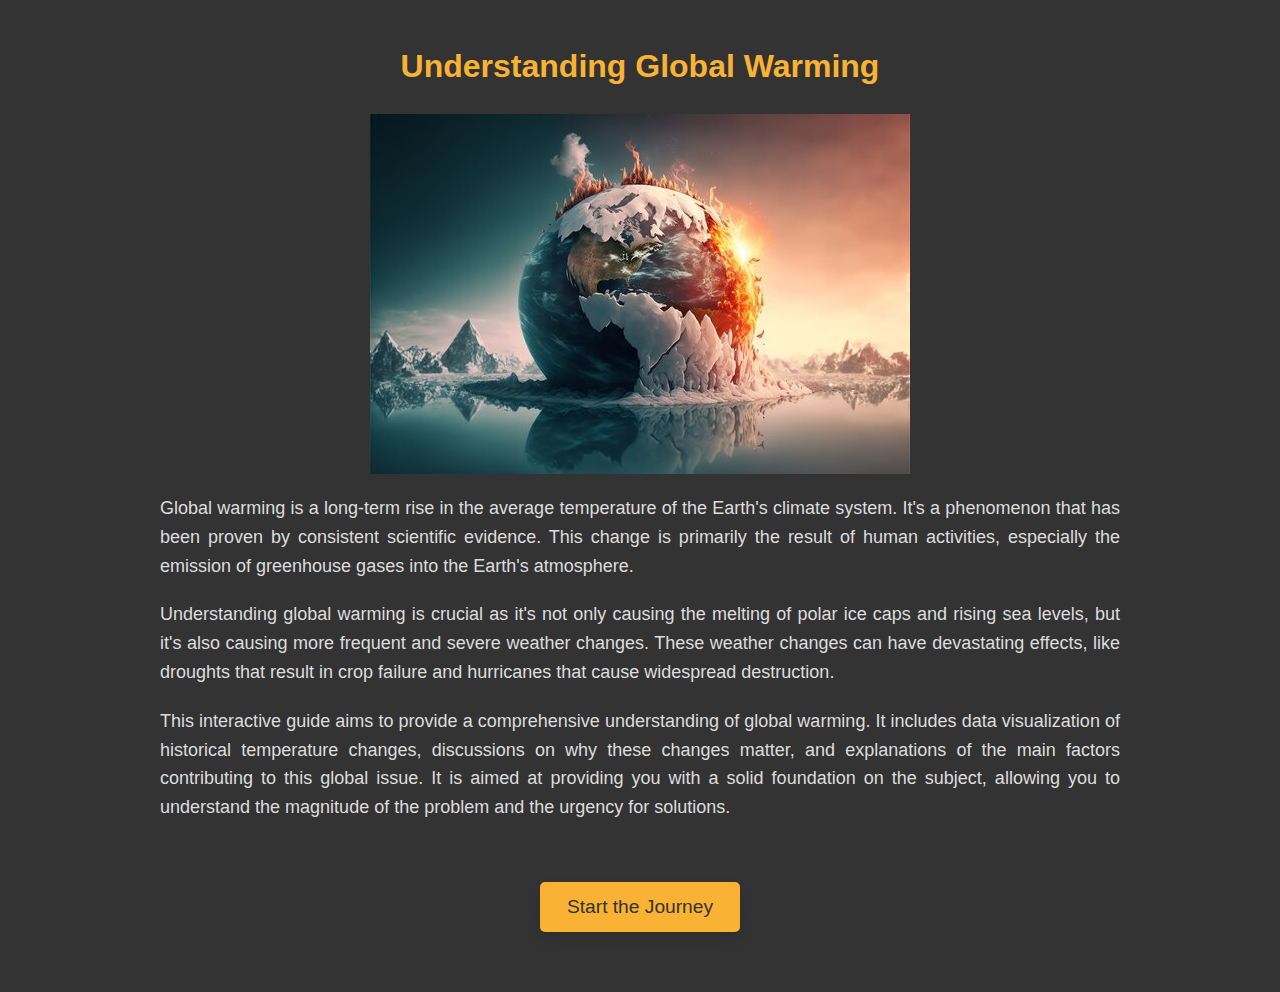
<file: index.html>
<!DOCTYPE html>
<html>
<head>
    <title>Understanding Global Warming</title>
    <link rel="stylesheet" href="html_styles.css">
</head>
<body>
    <div id="info-container">
        <h1>Understanding Global Warming</h1>
        <img src="global_warming.jpg" alt="Global Warming Image" id="global-warming-img">
        <p>
            Global warming is a long-term rise in the average temperature of the Earth's climate system. It's a phenomenon that has been proven by consistent scientific evidence. This change is primarily the result of human activities, especially the emission of greenhouse gases into the Earth's atmosphere.
        </p>
        <p>
            Understanding global warming is crucial as it's not only causing the melting of polar ice caps and rising sea levels, but it's also causing more frequent and severe weather changes. These weather changes can have devastating effects, like droughts that result in crop failure and hurricanes that cause widespread destruction.
        </p>
        <p>
            This interactive guide aims to provide a comprehensive understanding of global warming. It includes data visualization of historical temperature changes, discussions on why these changes matter, and explanations of the main factors contributing to this global issue. It is aimed at providing you with a solid foundation on the subject, allowing you to understand the magnitude of the problem and the urgency for solutions.
        </p>
    </div>
    <div id="navigation-container">
        <button onclick="location.href='temperature.html'">Start the Journey</button>
    </div>
</body>
</html>
</file>
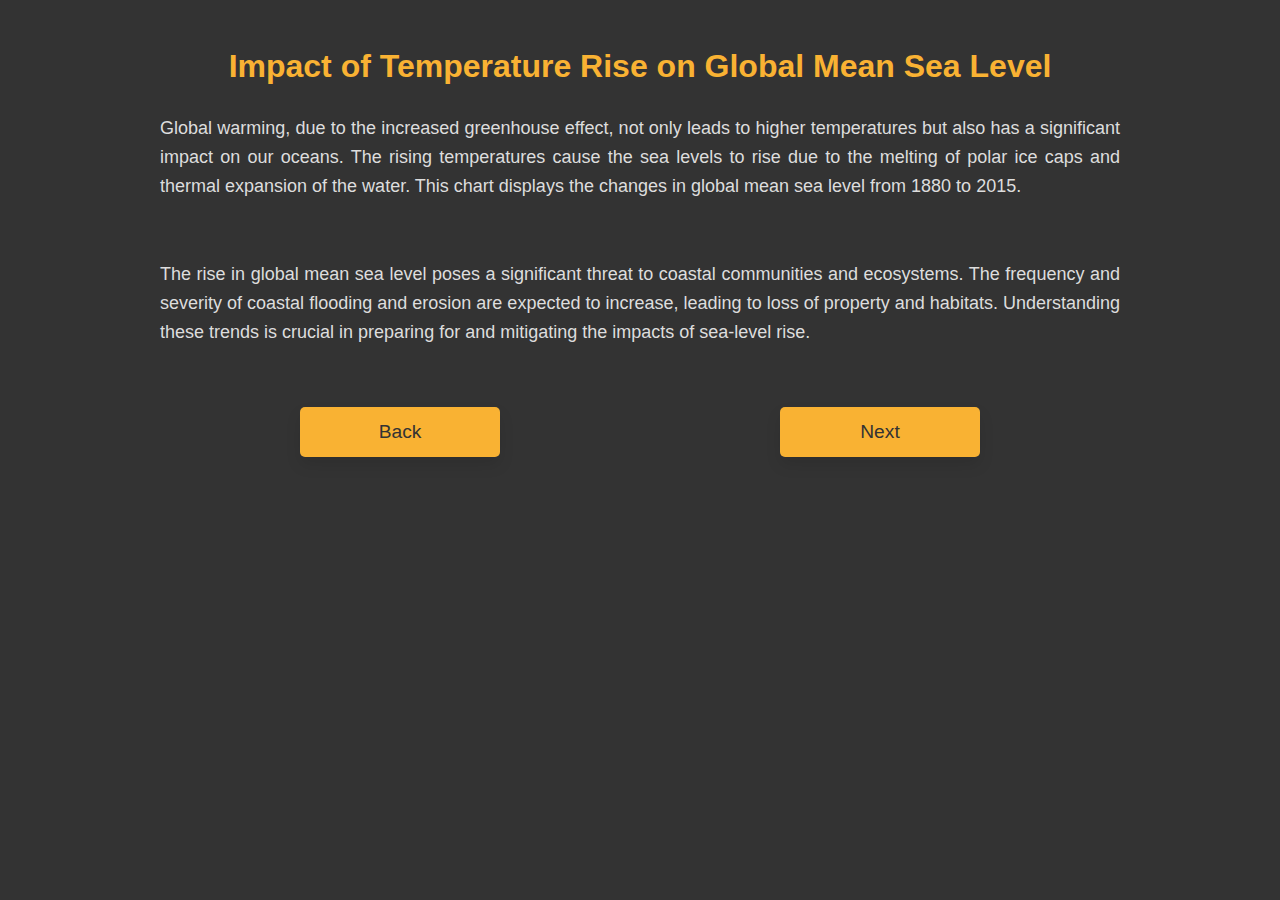
<file: impact.html>
<!DOCTYPE html>
<html lang="en">
<head>
    <meta charset="UTF-8">
    <title>Impact of Temperature Rise on Global Mean Sea Level</title>
    <link rel="stylesheet" href="html_styles.css">
    <link rel="stylesheet" href="styles.css">
</head>
<body>
    <div id="info-container">
        <h1>Impact of Temperature Rise on Global Mean Sea Level</h1>
        <p>Global warming, due to the increased greenhouse effect, not only leads to higher temperatures but also has a significant impact on our oceans. The rising temperatures cause the sea levels to rise due to the melting of polar ice caps and thermal expansion of the water. This chart displays the changes in global mean sea level from 1880 to 2015.</p>
    </div>
    <div id="container"></div>
    <div id="explanation-container">
        <p>The rise in global mean sea level poses a significant threat to coastal communities and ecosystems. The frequency and severity of coastal flooding and erosion are expected to increase, leading to loss of property and habitats. Understanding these trends is crucial in preparing for and mitigating the impacts of sea-level rise.</p>
    </div>
    <script src="https://d3js.org/d3.v5.min.js"></script>
    <script src="sea_charts.js"></script>
    <div id="navigation-container">
        <button onclick="location.href='temperature.html'">Back</button>
        <button onclick="location.href='Reasons.html'">Next</button>
    </div>
</body>
</html>
</file>
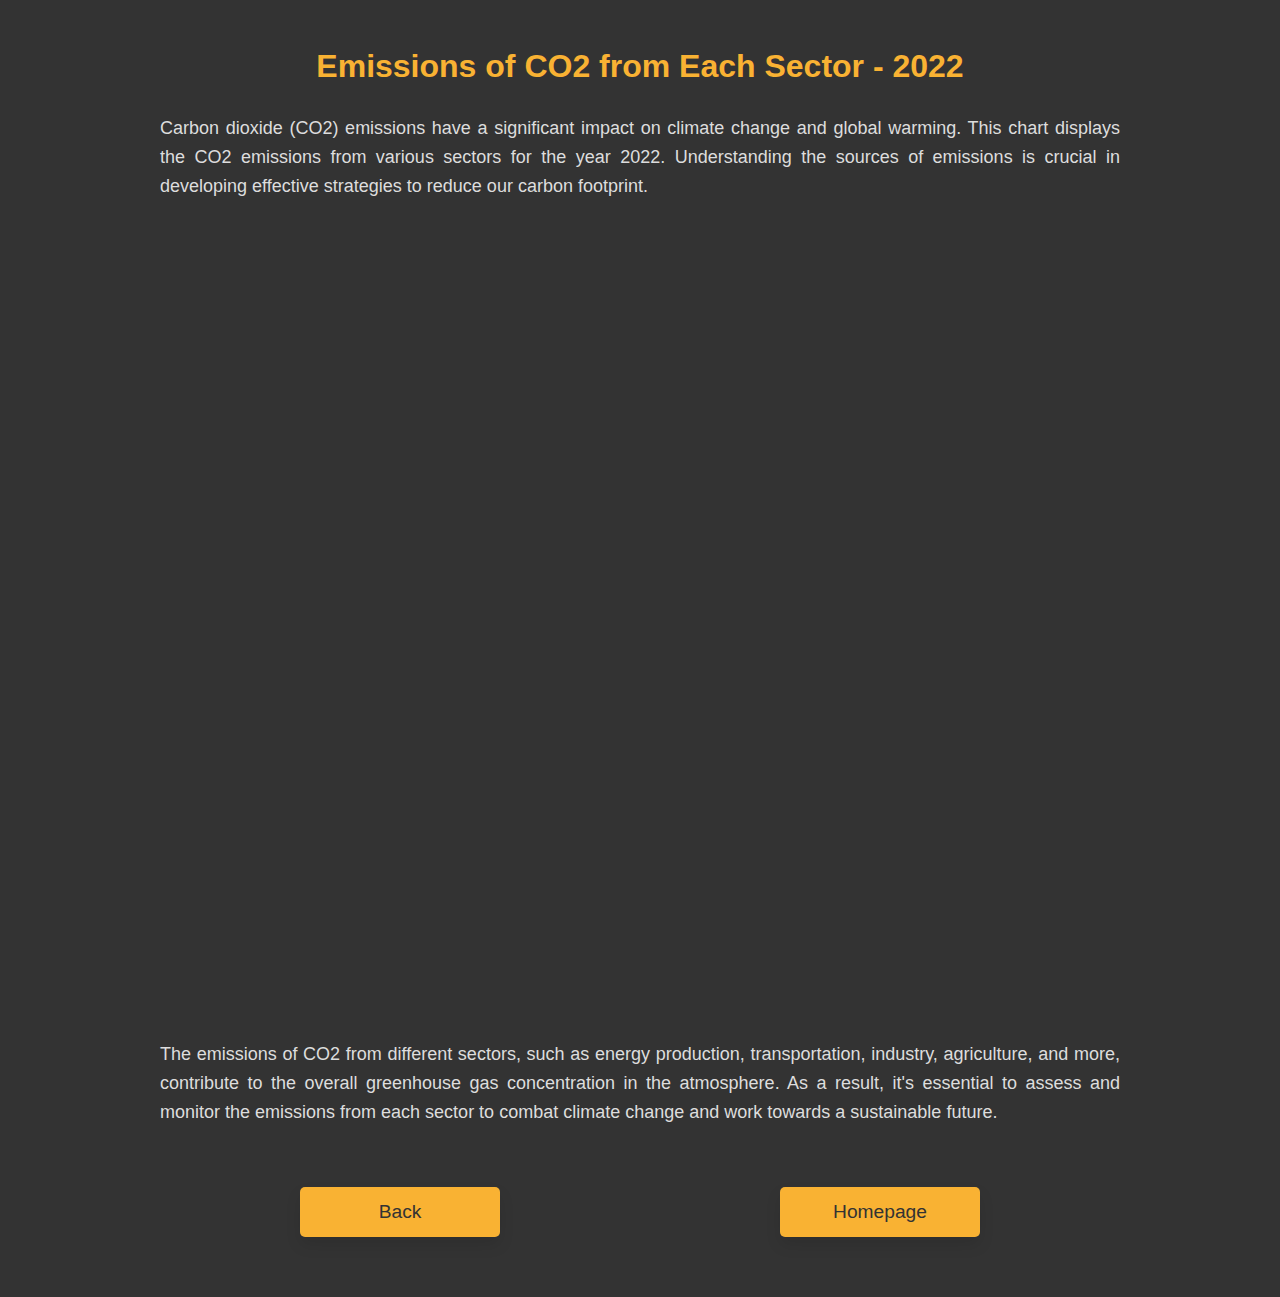
<file: Reasons.html>
<!DOCTYPE html>
<html lang="en">
<head>
    <meta charset="UTF-8">
    <title>Emissions of CO2 from Each Sector - 2022</title>
    <link rel="stylesheet" href="html_styles.css">
    <link rel="stylesheet" href="pie.css">
</head>
<body>
    <div id="info-container">
        <h1>Emissions of CO2 from Each Sector - 2022</h1>
        <p>Carbon dioxide (CO2) emissions have a significant impact on climate change and global warming. This chart displays the CO2 emissions from various sectors for the year 2022. Understanding the sources of emissions is crucial in developing effective strategies to reduce our carbon footprint.</p>
    </div>
    <div id="chart"></div>
    <div id="legend"></div>
    <div id="explanation-container">
        <p>The emissions of CO2 from different sectors, such as energy production, transportation, industry, agriculture, and more, contribute to the overall greenhouse gas concentration in the atmosphere. As a result, it's essential to assess and monitor the emissions from each sector to combat climate change and work towards a sustainable future.</p>
    </div>
    <script src="https://d3js.org/d3.v5.min.js"></script>
    <script src="pie_chart.js"></script>
    <div id="navigation-container">
        <button onclick="location.href='impact.html'">Back</button>
        <button onclick="location.href='index.html'">Homepage</button>
    </div>
</body>
</html>
</file>
<file: html_styles.css>
body {
    background-color: #333;
    font-family: Arial, sans-serif;
    color: white;
    line-height: 1.6;
    padding: 20px;
    margin: 0;
}

#info-container,
#explanation-container {
    max-width: 960px;
    margin: 20px auto;
}

h1 {
    color: #F9B233;
    text-align: center;
}

p {
    color: #ddd;
    font-size: 18px;
    margin-bottom: 20px;
    text-align: justify;
}

#container {
    display: flex;
    flex-direction: column;
    align-items: center;
    justify-content: center;
    margin-bottom: 40px;
}

#navigation-container {
    display: flex;
    justify-content: space-between;
    max-width: 960px;
    margin: 0 auto;
    text-align: center;
    padding: 20px;
}

button {
    display: block;
    width: 200px;
    height: 50px;
    margin: 20px auto;
    text-align: center;
    font-size: 1.2em;
    background-color: #F9B233;
    color: #333;
    border: none;
    border-radius: 5px;
    cursor: pointer;
    transition: background-color 0.3s ease;
    box-shadow: 0px 8px 15px rgba(0, 0, 0, 0.1);
}

button:hover {
    background-color: #F9D976;
    box-shadow: 0px 15px 20px rgba(0, 0, 0, 0.2); 
}


#global-warming-img {
    display: block;
    max-width: 100%;
    height: auto;
    margin: 20px auto;
}
</file>
<file: styles.css>
body {
  background-color: #333;
  font-family: Arial, sans-serif;
  color: white;
}

#container {
  display: flex;
  flex-direction: column;
  align-items: center;
  justify-content: center;
}

#chart-title {
  font-size: 24px;
  color: white;
  padding-bottom: 15px;
  text-decoration: none;
}

.tooltip {
  position: absolute;
  text-align: center;
  padding: 10px;
  background: white;
  color: black;
  border: 0px;
  border-radius: 8px;
  pointer-events: none;
}

.line {
  fill: none;
  stroke-width: 2px;
}

.x-axis-gridlines .tick line,
.y-axis-gridlines .tick line {
  stroke: white;
}

.x-axis-gridlines .tick text,
.y-axis-gridlines .tick text {
  fill: white;
}

.axis-label {
  font-size: 14px;
  fill: white;
  text-decoration: none;
}

.axis-title {
  fill: white;
}

.annotation-note-title {
  fill: white;
  font-size: 1.2em;
}

.annotation-note-label {
  fill: white;
}

.annotation-note-bg {
  fill: rgba(0, 0, 0, 0.8);
}
</file>
<file: pie.css>
body {
    font-family: 'Open Sans', sans-serif;
  }
  .title-holder {
    text-align: center;
  }
  .title {
    font-family: 'Lato', sans-serif;
  }
  .subtitle {
    font-size: 20px;
  }
  .font {
    font-size: 18px;
  }
  
  /* chart */
  #chart {
    height: 800px;
    margin: 0 auto;
    position: relative;
    display: block;
    width: 1200px;
  }
  
  /* tooltip */
  .tooltip {
    background: rgba(255, 255, 255, 0.9);
    border: 1px solid #ccc;
    box-shadow: 0 2px 5px rgba(0, 0, 0, 0.2);
    color: #333;
    font-size: 14px;
    padding: 10px;
    position: absolute;
    text-align: center;
    z-index: 10;
    pointer-events: none;
    display: none; 
    width: 160px;
  }
  
  .tooltip .label {
    font-weight: bold;
  }
  
  .tooltip .count {
    margin-top: 5px;
  }  
  
  .footer {
    padding-top: 50px;
    text-align: center;
    list-style-type: none;
  }

  .legend {
    font-size: 14px;
    display: flex;
    align-items: center;
    margin-bottom: 5px;
    fill: azure;
  }
  
  .legend-rect {
    width: 18px;
    height: 18px;
    margin-right: 5px;
  }
  
  .legend-text {
    white-space: nowrap;
  }
</file>
